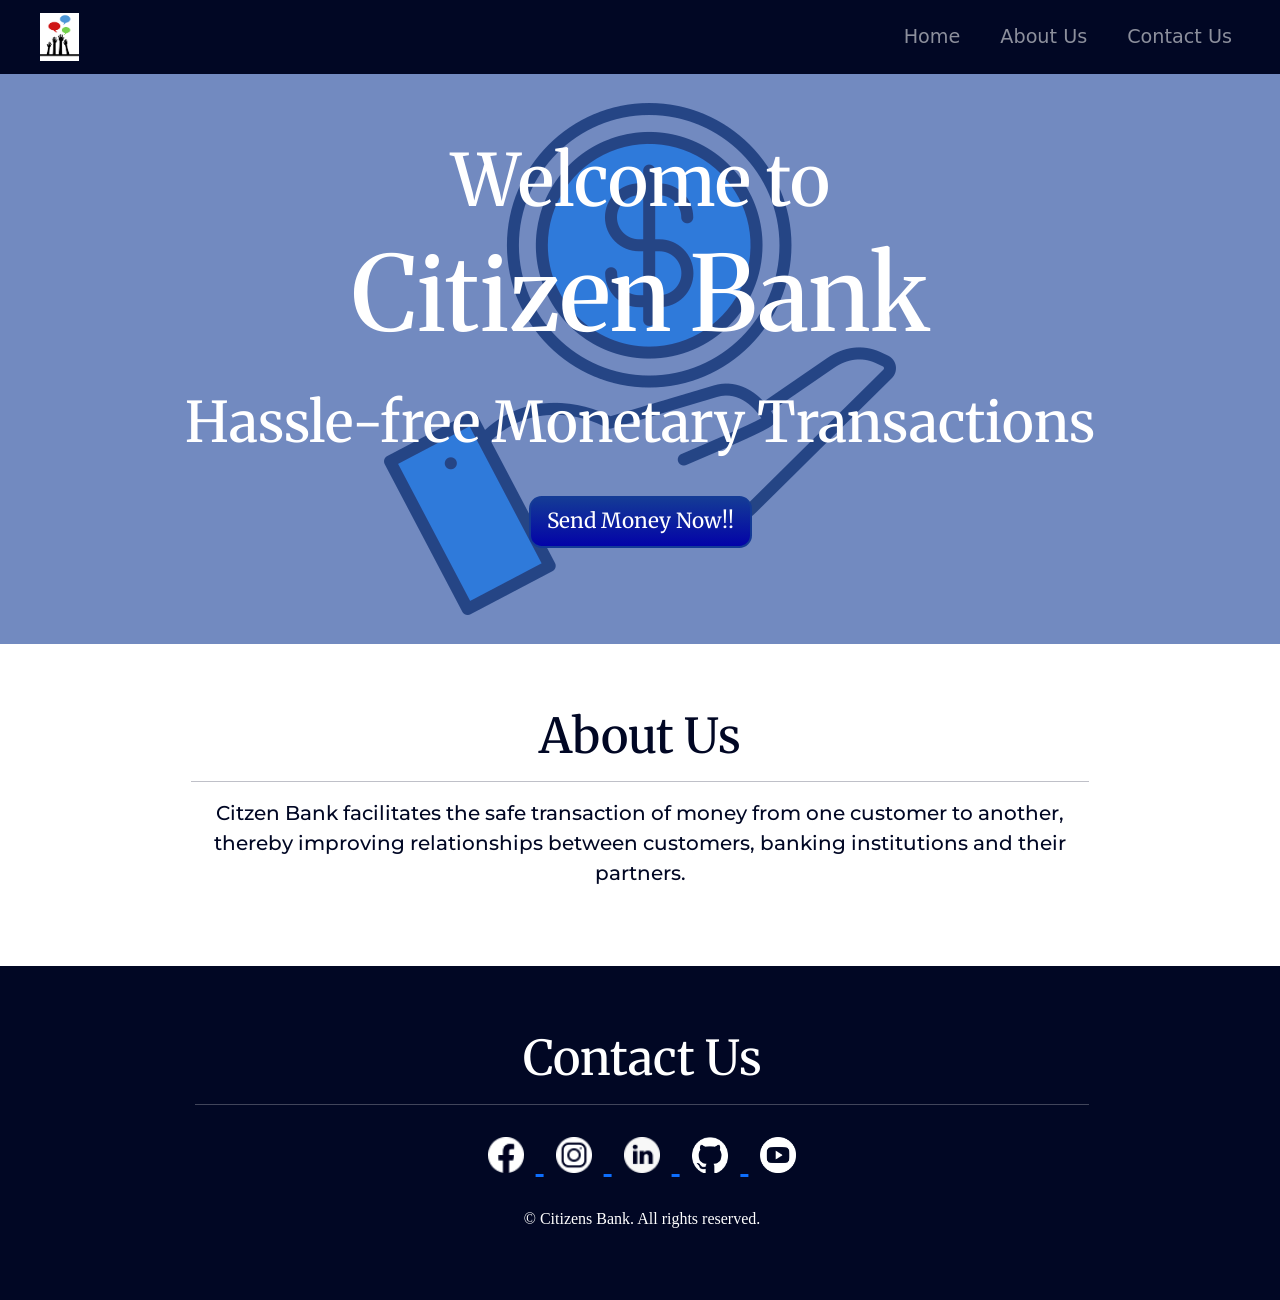
<file: index.html>
<!DOCTYPE html>
<html lang="en" dir="ltr">
  <head>
    <meta charset="utf-8">
    <meta name="viewport" content="width=device-width, initial-scale=1">
    <meta name="description" content="Basic Banking System - GRIP Task-1 Dec22">

    <!-- Bootstrap scripts -->
    <link href="https://cdn.jsdelivr.net/npm/bootstrap@5.2.0/dist/css/bootstrap.min.css" rel="stylesheet" integrity="sha384-gH2yIJqKdNHPEq0n4Mqa/HGKIhSkIHeL5AyhkYV8i59U5AR6csBvApHHNl/vI1Bx" crossorigin="anonymous">
    <script src="https://cdn.jsdelivr.net/npm/bootstrap@5.2.0/dist/js/bootstrap.bundle.min.js" integrity="sha384-A3rJD856KowSb7dwlZdYEkO39Gagi7vIsF0jrRAoQmDKKtQBHUuLZ9AsSv4jD4Xa" crossorigin="anonymous"></script>
    <!-- CSS Stylesheet -->
    <link rel="stylesheet" href="css/styles.css">
    <!-- Media Queries -->
    <link rel="stylesheet" type="text/css" media="only screen and (max-device-width: 480px)" href="css/smallstyles.css" />
    <!-- Google Fonts -->
    <link rel="preconnect" href="https://fonts.googleapis.com">
    <link rel="preconnect" href="https://fonts.gstatic.com" crossorigin>
    <link href="https://fonts.googleapis.com/css2?family=Gentium+Book+Basic&family=Merriweather:wght@300;400;700&family=Montserrat:wght@400;500&display=swap" rel="stylesheet">
    <!-- Favicon -->
    <link rel="icon" href="assets/favicon/bank.png">
    <!-- <a href="https://www.flaticon.com/free-icons/business-and-finance" title="business and finance icons">Business and finance icons created by Iconpro86 - Flaticon</a> -->
    <title>Basic Banking System</title>
  </head>
  <body>
    <section id="title">

      <!-- Nav Bar -->
      <nav class="navbar navbar-expand-lg navbar-dark">
        <div class="container-fluid">

          <a class="navbar-brand logo" href="#">
            <img src="assets/images/Sparks.png" alt="GRIP">
          </a>
          <button class="navbar-toggler" type="button" data-bs-toggle="collapse" data-bs-target="#listofnav" aria-controls="listofnav" aria-expanded="false" aria-label="Toggle navigation">
            <span class="navbar-toggler-icon"></span>
          </button>

          <div class="collapse navbar-collapse" id="listofnav">
            <ul class="navbar-nav ms-auto">
              <li class="nav-item">
                <a class="nav-link" href="#title">Home</a>
              </li>
              <li class="nav-item">
                <a class="nav-link" href="#about">About Us</a>
              </li>
              <!-- <li class="nav-item">
                <a class="nav-link" href="#customers">Customers</a>
              </li>
              <li class="nav-item">
                <a class="nav-link" href="#money">Send Money</a> -->
              <!-- </li>
              <li class="nav-item">
                <a class="nav-link" href="#history">Transaction History</a>
              </li> -->
              <li class="nav-item">
                <a class="nav-link" href="#contacts">Contact Us</a>
              </li>
            </ul>

          </div>

        </div>
      </nav>

      <!-- Title -->
      <section class="bg1">
        <div class="titcls my-auto bodycls">
          <div class="container-fluid">
            <h2>Welcome to<h2>
            <h1>Citizen Bank</h1>
            <br>
            <h3>Hassle-free Monetary Transactions</h3>
            <a href="customers.html" target="_blank"><button type="button" class="btn btn-outline-light btn-lg apply-btn">Send Money Now!!</button></a>
          </div>
        </div>
      </section>

    </section>

    <!-- About Us-->
    <section id="about">
      <div class="container-fluid abtcls bodycls">
        <h2>About Us</h2>
        <hr class="whiten">
        <!-- <p>Lorem ipsum dolor sit amet, consectetur adipisicing elit, sed do eiusmod tempor incididunt ut labore et dolore magna aliqua. Ut enim ad minim veniam, quis nostrud exercitation ullamco laboris nisi ut aliquip ex ea commodo consequat. Duis aute irure dolor in reprehenderit in voluptate velit esse cillum dolore eu fugiat nulla pariatur. Excepteur sint occaecat cupidatat non proident, sunt in culpa qui officia deserunt mollit anim id est laborum.</p> -->
        <p>Citzen Bank facilitates the safe transaction of money from one customer to another, thereby improving relationships between customers, banking institutions and their partners.</p>
        <br>

      </div>
    </section>

    <!-- Customers-->
    <!-- <section id="customers">

    </section> -->

    <!-- Send Money-->
    <!-- <section id="money">

    </section> -->

    <!-- Transaction History-->
    <!-- <section id="history">

    </section> -->

    <!-- Contact Us-->
    <section id="contacts">
      <div class="container-fluid concls ps-3 bodycls">
        <h2>Contact Us</h2>
        <hr class="whiten">
        <div class="bottom-container">
          <a class="footer-link" href="https://www.facebook.com/profile.php?id=100071915412774" target="_blank">
            <img src="assets/logos/facebook.png" class="logos" alt="Facebook">
          </a>
          <a class="footer-link" href="https://www.instagram.com/likhitha_72/" target="_blank">
            <img src="assets/logos/instagram.png" class="logos" alt="Instagram">
          </a>
          <a class="footer-link" href="https://www.linkedin.com/in/likhitha-malla-849363244/" target="_blank">
            <img src="assets/logos/linkedin.png" class="logos" alt="Linkedin">
          </a>
          <a class="footer-link" href="https://github.com/Malla2Likhitha" target="_blank">
            <img src="assets/logos/github.png" class="logos" alt="GitHub">
          </a>
          <a class="footer-link" href="https://www.youtube.com/channel/UCVe_Z_eknk6Lyeshwp6FR-w" target="_blank">
            <img src="assets/logos/youtube.png" class="logos" alt="Youtube">
          </a>
          <h6 class="copyrights co">© Citizens Bank. All rights reserved.</h6>
        </div>
      </div>
    </section>

  </body>
</html>
</file>
<file: css/styles.css>
/* Navbar*/

.navbar{
  background-color: #010724;
}
.logo img{
  height: 3rem;
  margin: 0 1.75rem;
}
.navbar-collapse{
  margin: 0 1rem;
}
.nav-item{
  font-size: 1.2rem;
  color: white;
  padding: 0 0.75rem;
}
.nav-item:hover{
  font-size: 1.5rem;
}


/* Body*/

#title{
  height: auto;
}
#about{
  height: auto;
  padding: 4rem 4rem 2rem;
  text-align: center;
  font-size: 1.4rem;
}
#contacts{
  height: auto;
  padding: 4rem;
  text-align: center;
  font-size: 2rem;
  background-color: #010724;
}


.titcls{
  text-align: center;
  padding: 4rem 0;
  color: white;
  font-family: Merriweather;
}
.titcls h1{
  font-size: 6.5rem;
}
.titcls h2{
  font-size: 4.5rem;
}
.titcls h3{
  font-size: 3.5rem;

}

.abtcls{
  width: 80%;
  color: #010724;
  font-family: Montserrat;
  font-weight: 500;
  font-size: 1.25rem;
}
#about h2{
  font-size: 3rem;
  font-family: Merriweather;
}

.concls{
  width: 80%;
  color: white;
  font-family: Gentium;
}
.concls h2{
  font-size: 3rem;
  font-family: Merriweather;
}
.logos{
  margin: 1rem 0.75rem 2.25rem;
  height: 2.25rem;
}

/* Buttons */
.btn{
  margin: 2rem;
  background-color: #000c40;
}
.btn:hover{
  -webkit-border-radius: 6;
  -moz-border-radius: 6;
  border-radius: 0.8rem;
  font-family: Georgia;
  color: #0303a8;
  background: white;
  padding: 0.5rem;;
  border: solid #0303a8 2px;
  text-decoration: none;
  font-weight: bold;
}
.btn{
  background: #143b96;
  border-radius: 0.8rem;
  font-size: 1.3rem;
  background-image: -webkit-linear-gradient(top, #143b96, #0303a8);
  background-image: -moz-linear-gradient(top, #143b96, #0303a8);
  background-image: -ms-linear-gradient(top, #143b96, #0303a8);
  background-image: -o-linear-gradient(top, #143b96, #0303a8);
  background-image: linear-gradient(to bottom, #143b96, #0303a8);
  text-decoration: none;
  border: solid #143b96 2px;
  color: white;
}


.bg1{
  background-image: url(../assets/images/save-money.png);
  background-repeat: no-repeat;
  background-size: auto;
  background-position: center;
  background-color: rgba(20, 60, 150, 0.6);
  background-blend-mode: soft-light;
}


@media screen and (max-width: 750px){
  .nav-item{
    font-size: 1rem;
  }
  .titcls h3{
    font-size: 1.75rem;
  }
  .titcls h2{
    font-size: 2.25rem;
  }
  .titcls h1{
    font-size: 3.25rem;
  }
  h6{
    font-size: 0.75rem;
  }
  .abtcls, .concls{
    width: 90%;
    margin-left: 1.5rem;
    margin-right: 1.5rem;
  }
  #about h2{
    font-size: 1.75rem;
  }
  #about p{
    font-size: 1rem;
  }
  #contacts h2{
    font-size: 1.75rem;
  }
  #about{
    padding-left: 2rem;
    padding-right: 2rem;
  }
  .logos{
    height: 1.5rem;
    margin-left: 0.25rem;
    margin-right: 0.25rem;
  }
  .btn{
    font-size: 1rem;
  }
}
</file>
<file: css/smallstyles.css>
/* Navig */
.nav-item{
  font-size: 1rem;
}

/* Body */
.titcls h1{
  font-size: 1.4rem;
}
.titcls h2{
  font-size: 1rem;
}
#about p{
  font-size: 0.5rem;
}
.titcls h3{
  font-size: 0.95rem;
}
.abtcls, .concls{
  width: 100%;
  margin-left: 0.5rem;
  margin-right: 0.5rem;
}
.logos{
  height: 1.25rem;
  margin: 1rem 0.25rem 2.25rem;
}
h6{
  font-size: 0.65rem;
}
#about h2{
  font-size: 0.95rem;
}
#contacts h2{
  font-size: 0.95rem;
}
#about{
  padding-left: 1.5rem;
  padding-right: 1.5rem;
}
.btn{
  font-size: 1rem;
}
</file>
